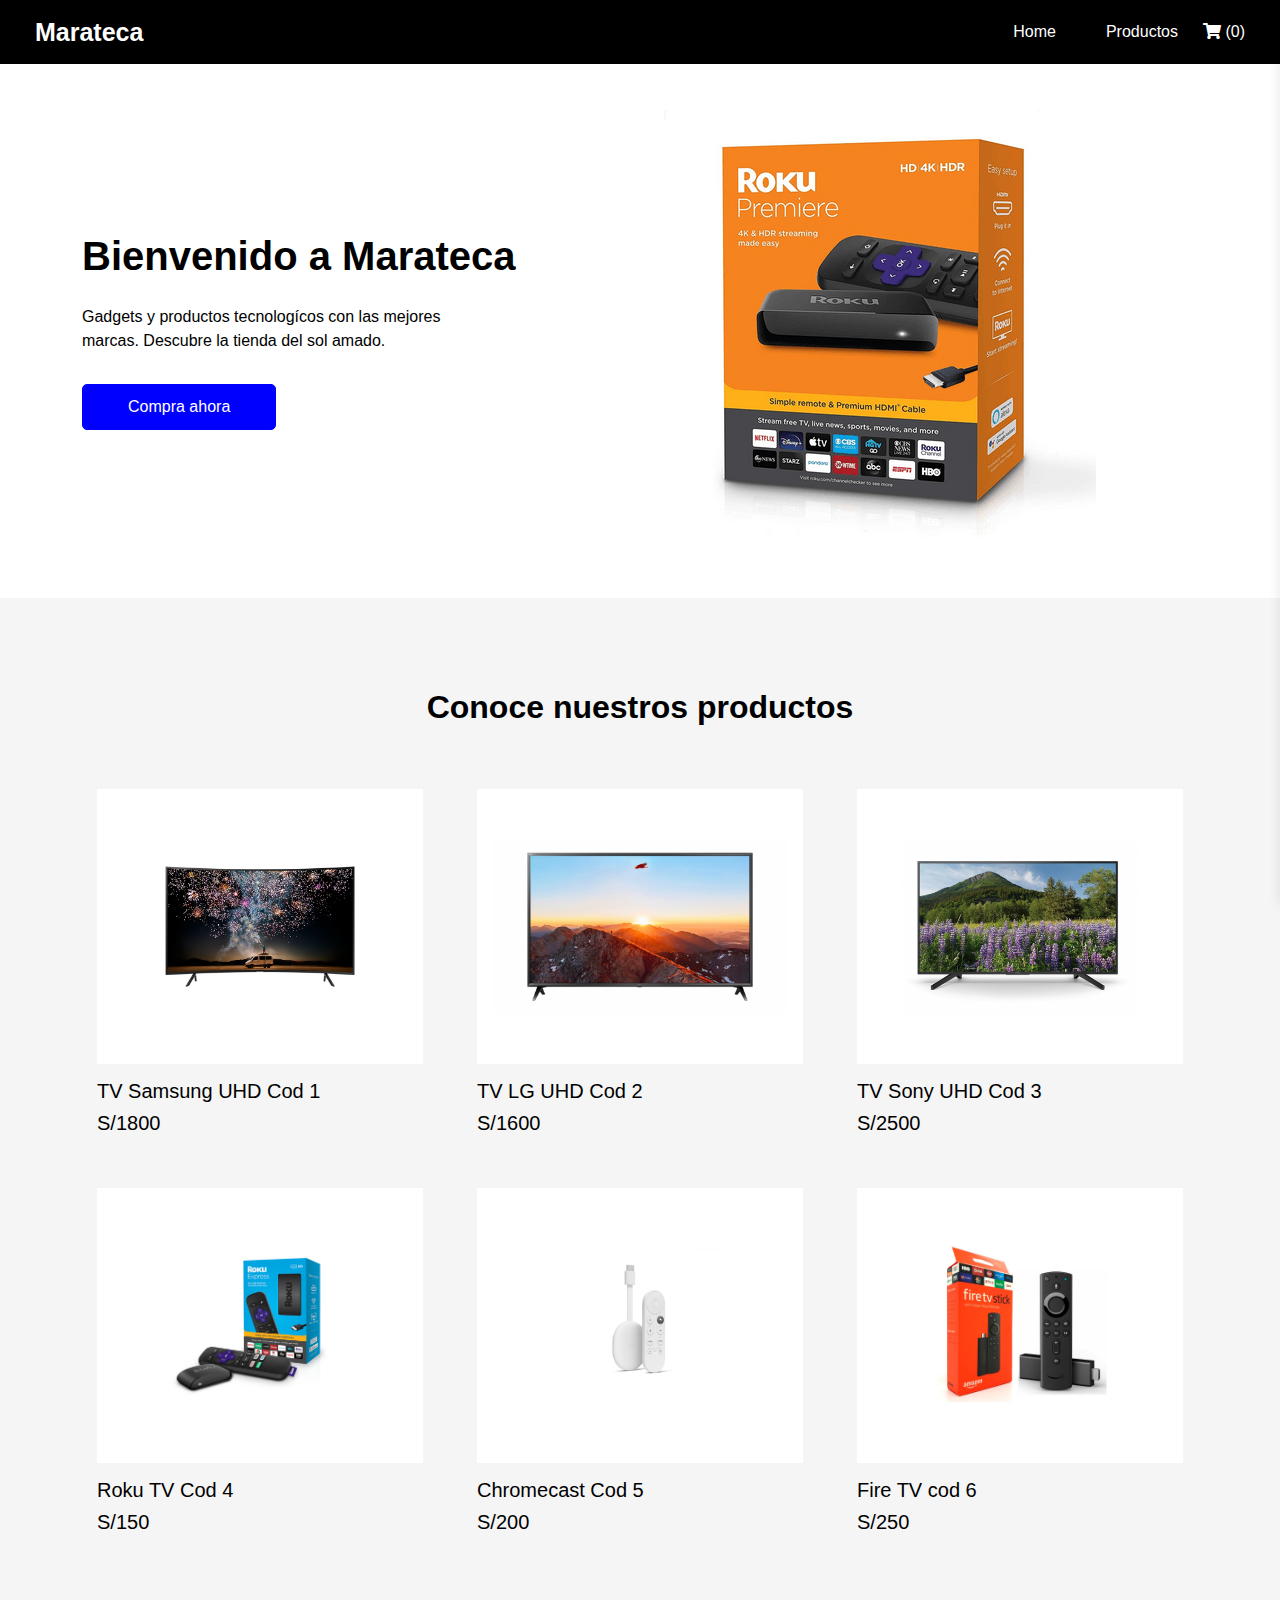
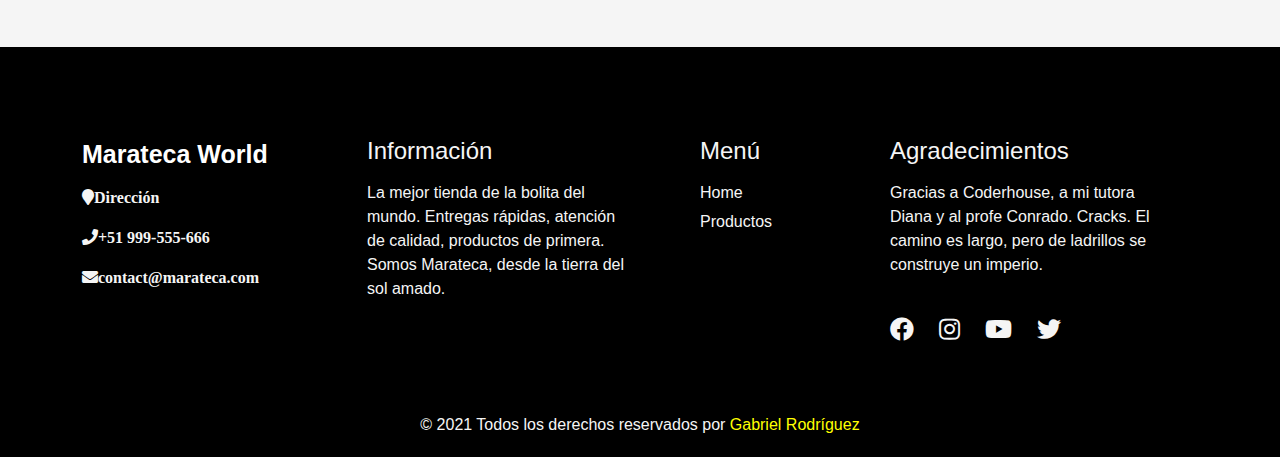
<file: index.html>
<!DOCTYPE html>
<html lang="en">
  <head>
    <meta charset="UTF-8" />
    <meta http-equiv="X-UA-Compatible" content="IE=edge" />
    <meta name="viewport" content="width=device-width, initial-scale=1.0" />
    <title>Marateca</title>

    <!-- Bootstrap -->

    <link
      href="https://cdn.jsdelivr.net/npm/bootstrap@5.0.2/dist/css/bootstrap.min.css"
      rel="stylesheet" integrity="undefined" crossorigin="anonymous"/>

      <!-- Fontawesome cdn  -->

      <link rel="stylesheet" href="css/all.min.css"/>


    <!-- Main CSS -->
    <link rel="stylesheet" href="css/main.css" />
  </head>
  <body>
    <div class="hero_area">

      <!-- Navbar -->

      <header class="header_section">
        <div class="header_top">
          <div class="container-fluid">
              
            <nav class="navbar navbar-expand-lg custom_nav-container">
              <a href="index.html" class="navbar-brand"><span>Marateca</span></a>

              <button class="navbar-toggler" type="button" data-bs-toggle="collapse" data-bs-target="#navbarSupportedContent"
                aria-controls="navbarSupportedContent" aria-expanded="false" aria-label="Toggle navigation"> 
                <span class=""></span>
              </button>
              

              <div class="collapse navbar-collapse" id="navbarSupportedContent">
                  <ul class="navbar-nav">
                       
                        <li class="nav-item active">
                            <a href="index.html" class="nav-link active">Home</a>
                       </li>

                       <li class="nav-item">
                           <a href="#product_section" class="nav-link">Productos</a>
                       </li>

                       <li class="nav-item d-flex align-items-center justify-content-center">
                           <div class="text-white action-toggle-cart">
                        <i class="fas fa-shopping-cart"></i> (<span id="cartq">0</span>)
                           </div>
                       </li>   

                    </ul>
             </div>

             
             </div>
            </nav>
          </div>
        </div>
      </header>
   
      <!-- End of Navbar -->

      <!-- Start Carrito Resumen -->

<div class="carritoInner">
    <div class="deleteWindow">
    <i class="fas fa-times action-toggle-cart"></i>
    </div>
    <div id="carrito-resumen">
        
    </div>
         <p class="precioTotal">Total: 
              <span id="precioTotal">0</span></p>
     <a href="payment.html" class="comprar btn btn-primary">Comprar</a>
   </div>

     <!-- End Carrito Resumen -->

      <!-- Start Elemento al carrito -->

    <div id="messages-wraper">
      

    </div>

        <!-- End Elemento al Carrito -->

     
    <!-- Slider Section start -->

      <section class="slider_section">
          <div class="container">
              <div class="row">
                  <div class="col-md-6">
                      <div class="detail-box">
                          <h1>Bienvenido a Marateca</h1>
                          <p>Gadgets y productos tecnologícos con las mejores <br> marcas. 
                              Descubre la tienda del sol amado.</p>
                          <a href="#product_section">Compra ahora</a>
                      </div>
                  </div>
                  <div class="col-md-6">
                      <div class="img-box">
                          <img src="img/rokup.jpg" alt="">
                      </div>
                  </div>
              </div>
          </div>
          

      </section>

<!-- Slider Section end -->

<!-- Product section start -->

<section class="product_section layout_padding" id="product_section">
    <div class="container">
        <div class="heading_container heading_center">
            <h2>Conoce nuestros productos</h2>
        </div>
        <div class="row">
            
            <div class="col-sm-6- col-lg-4">
                <div class="box">
                    <div class="img-box">
                        <img src="img/samsungtv.png" alt="">
                        <a href="#!" class="add_cart_btn" data-id="1"> <span>Agregar al carrito</span></a>
                    </div>
                    <div class="detail-box">
                        <h5>TV Samsung UHD Cod 1</h5>
                        <div class="product_info">
                            <h5><span>S/</span>1800</h5>
                        </div>
                    </div>
                </div>
            </div>

            <div class="col-sm-6- col-lg-4">
                <div class="box">
                    <div class="img-box">
                        <img src="img/lgtv.png" alt="">
                        <a href="#!" class="add_cart_btn" data-id="2"> <span>Agregar al carrito</span></a>
                    </div>
                    <div class="detail-box">
                        <h5>TV LG UHD Cod 2</h5>
                        <div class="product_info">
                            <h5><span>S/</span>1600</h5>
                        </div>
                    </div>
                </div>
            </div>

            <div class="col-sm-6- col-lg-4">
                <div class="box">
                    <div class="img-box">
                        <img src="img/sonytv.png" alt="">
                        <a href="#!" class="add_cart_btn" data-id="3"> <span>Agregar al carrito</span></a>
                    </div>
                    <div class="detail-box">
                        <h5>TV Sony UHD Cod 3</h5>
                        <div class="product_info">
                            <h5><span>S/</span>2500</h5>
                        </div>
                    </div>
                </div>
            </div>

            <div class="col-sm-6- col-lg-4">
                <div class="box">
                    <div class="img-box">
                        <img src="img/roku.png" alt="">
                        <a href="#!" class="add_cart_btn" data-id="4"> <span>Agregar al carrito</span></a>
                    </div>
                    <div class="detail-box">
                        <h5>Roku TV Cod 4</h5>
                        <div class="product_info">
                            <h5><span>S/</span>150</h5>
                        </div>
                    </div>
                </div>
            </div>

            <div class="col-sm-6- col-lg-4">
                <div class="box">
                    <div class="img-box">
                        <img src="img/chromecast.jpg" alt="">
                        <a href="#!" class="add_cart_btn" data-id="5"> <span>Agregar al carrito</span></a>
                    </div>
                    <div class="detail-box">
                        <h5>Chromecast Cod 5</h5>
                        <div class="product_info">
                            <h5><span>S/</span>200</h5>
                        </div>
                    </div>
                </div>
            </div>

            <div class="col-sm-6- col-lg-4">
                <div class="box">
                    <div class="img-box">
                        <img src="img/firetv.png" alt="">
                        <a href="#!" class="add_cart_btn" data-id="6"> <span>Agregar al carrito</span></a>
                    </div>
                    <div class="detail-box">
                        <h5>Fire TV cod 6</h5>
                        <div class="product_info">
                            <h5><span>S/</span>250</h5>
                        </div>
                    </div>
                </div>
            </div>  


        </div>
    </div>

</section>

<!-- Footer section start -->

<section class="info_section">
    <div class="container">
        <div class="row">
            <div class="col-md-3">
                <div class="info_contact">
                    <h5> <a href="#!" class="navbar-brand"> <span> Marateca World</span></a></h5>
                    <p> <i class="fa fa-map-marker" aria-hidden="true">Dirección</i></p>
                    <p> <i class="fa fa-phone" aria-hidden="true">+51 999-555-666</i></p>
                    <p> <i class="fa fa-envelope" aria-hidden="true">contact@marateca.com</i></p>
                </div>
            </div>
            <div class="col-md-3">
                <div class="info_info">
                    <h5 class="information">Información</h5>
                    <p>La mejor tienda de la bolita del mundo. Entregas rápidas, atención de calidad, productos de primera. 
                       Somos Marateca, desde la tierra del sol amado.</p>
                </div>
            </div>

            <div class="col-md-2 ms-5">
                <div class="info_links">
                    <h5>Menú</h5>
                    <ul>
                        <li> <a href="#!"> Home </a></li>
                        <li> <a href="#!"> Productos </a></li>
                    </ul>
                </div>
            </div>

            <div class="col-md-3">
                <div class="info_message">
                    <h5>Agradecimientos</h5>
                    <p>Gracias a Coderhouse, a mi tutora Diana y al profe Conrado. Cracks.
                       El camino es largo, pero de ladrillos se construye un imperio. 
                    </p>

                    <div class="social_box">
                        <a href="#!"> <i class="fab fa-facebook" aria-hidden="true"></i></a>
                        <a href="#!"> <i class="fab fa-instagram" aria-hidden="true"></i></a>
                        <a href="#!"> <i class="fab fa-youtube" aria-hidden="true"></i></a>
                        <a href="#!"> <i class="fab fa-twitter" aria-hidden="true"></i></a>
                    </div>
                </div>
            </div>


        </div>   
    </div>
</section>

<!-- Footer section End -->

<!-- Start Footer bottom -->
<footer class="footer_section">
    <div class="container"></div>
    <p>&copy; 2021 Todos los derechos reservados por <a href="#!"> Gabriel Rodríguez </a></p>
</footer>

<!-- End Footer bottom -->

    <script src="https://ajax.googleapis.com/ajax/libs/jquery/3.6.0/jquery.min.js"></script>
    <script src="https://cdn.jsdelivr.net/npm/bootstrap@5.0.2/dist/js/bootstrap.bundle.min.js" integrity="undefined" crossorigin="anonymous"></script>
    <script src="js/main.js"></script>
  </body>
</html>
</file>
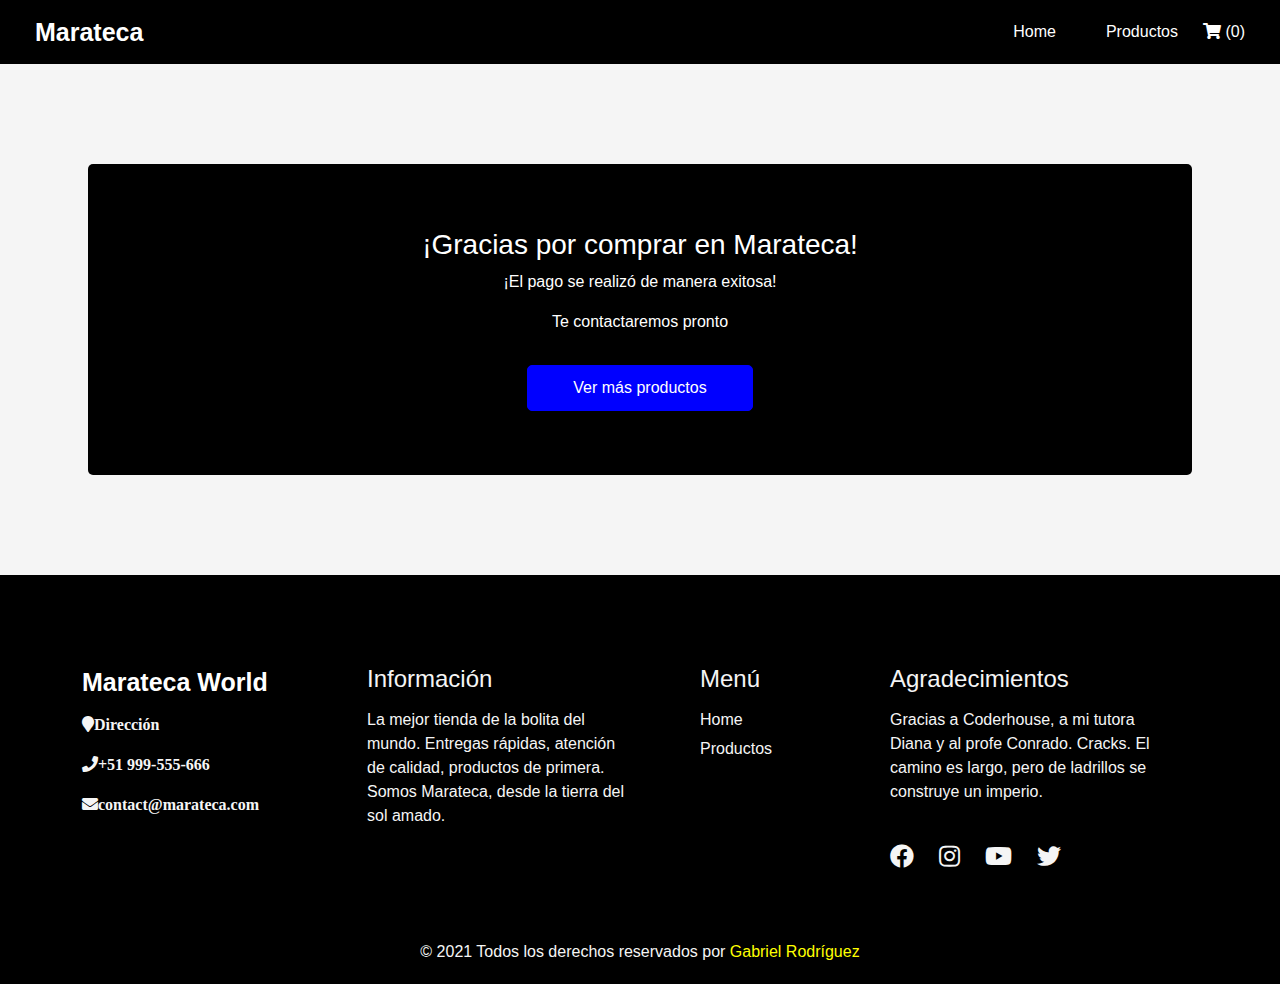
<file: gracias.html>
<!DOCTYPE html>
<html lang="en">
  <head>
    <meta charset="UTF-8" />
    <meta http-equiv="X-UA-Compatible" content="IE=edge" />
    <meta name="viewport" content="width=device-width, initial-scale=1.0" />
    <title>Marateca</title>

    <!-- Bootstrap -->

    <link
      href="https://cdn.jsdelivr.net/npm/bootstrap@5.0.2/dist/css/bootstrap.min.css"
      rel="stylesheet" integrity="undefined" crossorigin="anonymous"
    />

    <!-- Fontawesome cdn  -->

    <link rel="stylesheet" href="css/all.min.css"/>

    <!-- Main CSS -->
    <link rel="stylesheet" href="css/main.css" />
  </head>
  <body>
    <div class="hero_area">

      <!-- Navbar -->

      <header class="header_section">
        <div class="header_top">
          <div class="container-fluid">
              
            <nav class="navbar navbar-expand-lg custom_nav-container">
              <a href="index.html" class="navbar-brand"><span>Marateca</span></a>

              <button class="navbar-toggler" type="button" data-bs-toggle="collapse" data-bs-target="#navbarSupportedContent"
                aria-controls="navbarSupportedContent" aria-expanded="false" aria-label="Toggle navigation"> 
                <span class=""></span>
              </button>
              

              <div class="collapse navbar-collapse" id="navbarSupportedContent">
                <ul class="navbar-nav">
                     
                      <li class="nav-item active">
                          <a href="index.html" class="nav-link active">Home</a>
                     </li>

                     <li class="nav-item">
                         <a href="#product_section" class="nav-link">Productos</a>
                     </li>

                     <li class="nav-item d-flex align-items-center justify-content-center">
                         <div class="text-white action-toggle-cart">
                      <i class="fas fa-shopping-cart"></i> (<span id="cartq">0</span>)
                         </div>
                     </li>   

                  </ul>
           </div>

             
             </div>
            </nav>
          </div>
        </div>
      </header>
   
      <!-- End of Navbar -->

      <section class="container_gracias"><div class="d-flex justify-content-between row graciasComprar"><div id="loader" class="lds-dual-ring col-md-12 hidden"></div>
           <div class="col-md-12">
               <h3>¡Gracias por comprar en Marateca!</h3>
               <p>¡El pago se realizó de manera exitosa!</p>
               <p>Te contactaremos pronto</p>
               <a href="index.html">Ver más productos</a>
           </div>
      </section>

       <!-- Footer section start -->

<section class="info_section">
  <div class="container">
      <div class="row">
          <div class="col-md-3">
              <div class="info_contact">
                  <h5> <a href="#!" class="navbar-brand"> <span> Marateca World</span></a></h5>
                  <p> <i class="fa fa-map-marker" aria-hidden="true">Dirección</i></p>
                  <p> <i class="fa fa-phone" aria-hidden="true">+51 999-555-666</i></p>
                  <p> <i class="fa fa-envelope" aria-hidden="true">contact@marateca.com</i></p>
              </div>
          </div>
          <div class="col-md-3">
              <div class="info_info">
                  <h5 class="information">Información</h5>
                  <p>La mejor tienda de la bolita del mundo. Entregas rápidas, atención de calidad, productos de primera. 
                     Somos Marateca, desde la tierra del sol amado.</p>
              </div>
          </div>

          <div class="col-md-2 ms-5">
              <div class="info_links">
                  <h5>Menú</h5>
                  <ul>
                      <li> <a href="#!"> Home </a></li>
                      <li> <a href="#!"> Productos </a></li>
                  </ul>
              </div>
          </div>

          <div class="col-md-3">
              <div class="info_message">
                  <h5>Agradecimientos</h5>
                  <p>Gracias a Coderhouse, a mi tutora Diana y al profe Conrado. Cracks.
                     El camino es largo, pero de ladrillos se construye un imperio. 
                  </p>

                  <div class="social_box">
                    <a href="#!"> <i class="fab fa-facebook" aria-hidden="true"></i></a>
                    <a href="#!"> <i class="fab fa-instagram" aria-hidden="true"></i></a>
                    <a href="#!"> <i class="fab fa-youtube" aria-hidden="true"></i></a>
                    <a href="#!"> <i class="fab fa-twitter" aria-hidden="true"></i></a>
                </div>
              </div>
          </div>


      </div>   
  </div>
</section>

<!-- Footer section End -->

<!-- Start Footer bottom -->
<footer class="footer_section">
  <div class="container"></div>
  <p>&copy; 2021 Todos los derechos reservados por <a href="#!"> Gabriel Rodríguez </a></p>
</footer>

<!-- End Footer bottom -->
            

            <script src="https://ajax.googleapis.com/ajax/libs/jquery/3.6.0/jquery.min.js"></script>
            <script src="https://cdn.jsdelivr.net/npm/bootstrap@5.0.2/dist/js/bootstrap.bundle.min.js" integrity="undefined" crossorigin="anonymous"></script>
            <script src="js/main.js"></script>
  </body>
</html>
</file>
<file: css/main.css>
*{
    padding: 0;
    margin: 0;
}

body{
    font-family: sans-serif;
    color: black;
    background:whitesmoke;
    overflow-x: hidden;
}

.layout_padding{
    padding: 90px 0;
}

.heading_container{
    display: flex;
    flex-direction: column;
    align-items: flex-start;
}

.heading_container h2{
    position: relative;
    font-weight: bold;
}

.heading_container.heading_center{
    align-items: center;
    text-align: center;
}

/* header section */

.hero_area{
    position:relative;
    display: flex;
    flex-direction: column;
}

.header_section{
    background-color: black;
    padding: 10px;
} 

.header_section .container-fluid{
    padding-left: 25px;
    padding-right: 25px;
}

.header_section .header_Top{
    padding: 10px 0;
}

.navbar-brand{
    padding: 0;
    margin: 0;
    color: black;
    font-weight: bold;
    font-size: 28px;
}

.navbar-brand span{
    color: white;
    font-size: 25px;
}

.custom_nav-container{
    padding: 0;

}

.custom_nav-container .navbar-nav{
    margin-left: auto;
    
}

.custom_nav-container .navbar-nav .nav-item .nav-link{
    padding: 10px 25px;
    color: white;
    text-align: center;
    
}

.custom_nav-container .navbar-nav .nav-item:hover .nav-link,
.custom_nav-container .navbar-nav .nav-item:active .nav-link{
    color: rgb(85, 85, 199);
}

.custom_nav-container .navbar-toggler{
    outline: none;
    padding: 0;
    width: 37px;
    height: 42;
    transition: all .3s;
}

.custom_nav-container .navbar-toggler span{
    display: block;
    width: 35px;
    height: 4px;
    background-color: white;
    margin: 7px;
    position: relative;
    border-radius: 5px;
    transition: all .3s;
}

.custom_nav-container .navbar-toggler span:before,
.custom_nav-container .navbar-toggler span:after{
    content: "";
    position: absolute;
    left: 0;
    height: 100%;
    width: 100%;
    background-color: white;
    top: -10px;
    border-radius: 5px;
    transition: all .3s;
}

.custom_nav-container .navbar-toggler span:after{
    top: 10px;
}

/* Slider section */

.slider_section{
    flex: 1;
    display: flex;
    align-items: center;
    padding: 45px 0;
    background-color: white;
}

.slider_section .row{
    align-items: center;
}

.slider_section .detail-box{
    color: black;
}

.slider_section .detail-box h1{
    font-weight: bold;
    margin-bottom: 25px;
}

.slider_section .detail-box p{
    color: black;
}

.slider_section .detail-box a{
    display: inline-block;
    padding: 10px 45px;
    background-color: blue;
    color: white;
    border-radius: 5px;
    border: 1px solid blue;
    transition: all 0.2s;
    margin-top: 15px;
    text-decoration: none;
}

.slider_section .detail-box a:hover{
    background-color: transparent;
    color: blue;
}

/* Slider section */

.product_section .heading_container{
    margin-bottom: 25px;
}

.product_section .box{
    display: flex;
    flex-direction: column;
    align-items: center;
    padding: 15px;
    margin-top: 15px;
    position: relative;
    overflow: hidden;
}

.product_section .box .img-box{
    background-color: white;
    width: 100%;
    height: 275px;
    display: flex;
    justify-content: center;
    align-items: center;
    position: relative;
    padding: 15px;
}

.product_section .box .img-box img{
  height: 175px;
  max-width: 100%;
}

.product_section .box .img-box .add_cart_btn{
    display: inline-block;
    width: 175px;
    text-align: center;
    height: 45px;
    line-height: 45px;
    background-color: black;
    color: white;
    position: absolute;
    bottom: 50%;
    left: 50%;
    transform: translate(-50%, 50%);
    transition: all .0.2s;
    opacity: 0;
    z-index: 3;
    text-decoration: none;
}

.product_section .box .img-box .add_cart_btn:hover{
    background-color: blue;
    color: white;
}

.product_section .box .img-box::before{
    content:"";
    position: absolute;
    left: 0;
    width: 100%;
    height: 100%;
    background-color: white;
    z-index: 1;
    opacity: 0;
    transition: all .0.2s;
}

.product_section .box .detail-box{
    padding-top: 15px;
    display: flex;
    flex-direction: column;
    width: 100%;
}

.product_section .box .product_info{
    display: flex;
    justify-content: space-between;
}

.product_section .box .product_info{
    display: flex;
    justify-content: space-between;
}

.product_section .box:hover .img-box .add_cart_btn{
    opacity: 1;
    visibility: visible;
}
    
.product_section .box:hover .img-box::before{
    opacity: .55;
} 

.carritoInner{
    transform: translateX(100%);
    position: fixed;
    z-index: 100;
    top: 0;
    right: 0;
    height: 100vh;
    transition: all .3s ease-in-out;
    padding: 2rem;
    background-color: #ffffff;
    max-width: 25rem;
    min-width: 25rem;
    box-shadow: 0 0.25rem 0.75rem rgb(0 0 0 / 10%);
}

.carritoInner.active {
    transform: translateX(0%);
}
    

.carritoInner .precioTotal {
    border-top: 1px solid rgba(0, 0, 0, 0.1);
    padding-top: .5rem;
    text-align: right;
}

.carritoInner .comprar {
    display: inline-block;
}

.carritoInner .comprar a {
    background-color: blue;
    color: white;
}

#messages-wraper{
    position: fixed;
    bottom: 15px;
    right: 15px;
    z-index: 1000;
}

.message {
background-color: white;
padding: 15px;
box-shadow: 0px 0px 10px rgba(0, 0, 0, 0.2);
margin-bottom: 15px;
}

.deleteWindow{
    display: flex;
    text-align: right;
    justify-content: right;
    padding-right: 40px;

}


/* <!-- Start Cart Section --> */

ul {
    list-style: none;
    margin-bottom: 0px
}

.button {
    display: inline-block;
    background: #0e8ce4;
    border-radius: 5px;
    height: 48px;
    -webkit-transition: all 200ms ease;
    -moz-transition: all 200ms ease;
    -ms-transition: all 200ms ease;
    -o-transition: all 200ms ease;
    transition: all 200ms ease
}

.button a {
    display: block;
    font-size: 18px;
    font-weight: 400;
    line-height: 48px;
    color: #FFFFFF;
    padding-left: 35px;
    padding-right: 35px
}

.button:hover {
    opacity: 0.8
}

.cart_section {
    width: 100%;
    padding-top: 93px;
    padding-bottom: 111px
}

.cart_title {
    font-size: 30px;
    font-weight: 500
}

.cart_items {
    margin-top: 8px
}

.cart_list {
    border: solid 1px #e8e8e8;
    box-shadow: 0px 1px 5px rgba(0, 0, 0, 0.1);
    background-color: #fff
}

.cart_item {
    width: 100%;
    padding: 15px;
    padding-right: 46px
}

.cart_item_image {
    width: 133px;
    height: 133px;
    float: left
}

.cart_item_image img {
    max-width: 100%
}

.cart_item_info {
    width: calc(100% - 133px);
    float: left;
    padding-top: 18px
}

.cart_item_name {
    margin-left: 7.53%
}

.cart_item_title {
    font-size: 14px;
    font-weight: 400;
    color: rgba(0, 0, 0, 0.5)
}

.cart_item_text {
    font-size: 18px;
    margin-top: 35px
}

.cart_item_text span {
    display: inline-block;
    width: 20px;
    height: 20px;
    border-radius: 50%;
    margin-right: 11px;
    -webkit-transform: translateY(4px);
    -moz-transform: translateY(4px);
    -ms-transform: translateY(4px);
    -o-transform: translateY(4px);
    transform: translateY(4px)
}

.cart_item_price {
    text-align: right
}

.cart_item_total {
    text-align: right
}

.order_total {
    width: 100%;
    height: 60px;
    margin-top: 30px;
    border: solid 1px #e8e8e8;
    box-shadow: 0px 1px 5px rgba(0, 0, 0, 0.1);
    padding-right: 46px;
    padding-left: 15px;
    background-color: #fff
}

.order_total_title {
    display: inline-block;
    font-size: 14px;
    color: rgba(0, 0, 0, 0.5);
    line-height: 60px
}

.order_total_amount {
    display: inline-block;
    font-size: 18px;
    font-weight: 500;
    margin-left: 26px;
    line-height: 60px
}

.cart_buttons {
    margin-top: 60px;
    text-align: right
}

.cart_button_clear {
    display: inline-block;
    border: none;
    font-size: 18px;
    font-weight: 400;
    line-height: 48px;
    color: rgba(0, 0, 0, 0.5);
    background: #FFFFFF;
    border: solid 1px #b2b2b2;
    padding-left: 35px;
    padding-right: 35px;
    outline: none;
    cursor: pointer;
    margin-right: 26px
}

.cart_button_clear:hover {
    border-color: #0e8ce4;
    color: #0e8ce4
}

.cart_button_checkout {
    display: inline-block;
    border: none;
    font-size: 18px;
    font-weight: 400;
    line-height: 48px;
    color: #FFFFFF;
    padding-left: 35px;
    padding-right: 35px;
    outline: none;
    cursor: pointer;
    vertical-align: top
}

#carrito-resumen {
    height: 300px;
    overflow-y: scroll;
}

#carrito-resumen .carrito-resumen-item img {
    width: 100px;
    object-fit: cover;
}

/* <!-- End Cart Section --> */


/* <!-- Start Payment Form --> */

.container_payment {
    margin: 20px auto;
    width: 800px;
    padding: 30px
}

.card.box1 {
    width: 350px;
    background-color: black;
    color: whitesmoke;
    border-radius: 0
}

.card.box2 {
    width: 450px;
    height: 520px;
    background-color: #ffffff;
    border-radius: 0
}

.box2 .btn.btn-primary.bar {
    width: 20px;
    background-color: transparent;
    border: none;
    color: black;
}

.box2 .btn.btn-primary.bar:hover {
    color: whitesmoke;
}

.box1 .btn.btn-primary {
    background-color: black;
    width: 45px;
    height: 45px;
    display: flex;
    justify-content: center;
    align-items: center;
    border: 1px solid #ddd
}

.box1 .btn.btn-primary:hover {
    background-color: whitesmoke;
    color: black;
}

.form-control {
    border: none;
    border-bottom: 1px solid #ddd;
    box-shadow: none;
    height: 20px;
    font-weight: 600;
    font-size: 14px;
    padding: 15px 0px;
    letter-spacing: 1.5px;
    border-radius: 0
}

.inputWithIcon {
    position: relative
}

.inputWithIcon img {
    width: 50px;
    height: 20px;
    object-fit: cover
}

.inputWithIcon span {
    position: absolute;
    right: 0px;
    bottom: 9px;
    color: black;
    cursor: pointer;
    transition: 0.3s;
    font-size: 14px
}

.form-control:focus {
    box-shadow: none;
    border-bottom: 1px solid #ddd
}

.btn-outline-primary {
    color: black;
    background-color: #ddd;
    border: 1px solid #ddd
}

.btn-outline-primary:hover {
    background-color: black;
    border: 1px solid #ddd
}

.btn-check:active+.btn-outline-primary,
.btn-check:checked+.btn-outline-primary,
.btn-outline-primary.active,
.btn-outline-primary.dropdown-toggle.show,
.btn-outline-primary:active {
    color: #baf0c3;
    background-color: black;
    box-shadow: none;
    border: 1px solid #ddd
}

.btn-group>.btn-group:not(:last-child)>.btn,
.btn-group>.btn:not(:last-child):not(.dropdown-toggle),
.btn-group>.btn-group:not(:first-child)>.btn,
.btn-group>.btn:nth-child(n+3),
.btn-group>:not(.btn-check)+.btn {
    border-radius: 50px;
    margin-right: 20px
}

form {
    font-size: 14px
}

form .btn.btn-primary {
    width: 100%;
    height: 45px;
    display: flex;
    justify-content: center;
    align-items: center;
    background-color: black;
    border: 1px solid #ddd
}

form .btn.btn-primary:hover {
    background-color: red
}

@media (max-width:750px) {
    .container_payment{
        padding: 10px;
        width: 100%
    }

    .card.box1,
    .card.box2 {
        width: 100%
    }

    .nav.nav-tabs .nav-item .nav-link {
        font-size: 12px
    }
}

.finalizar_compra img {
    width: 100px;
    object-fit: cover
}

/* <!-- End Payment Form --> */

/* <!-- Start Thank You Page --> */

.container_gracias{
    padding: 60px;
    margin: 40px;
}

.graciasComprar{
    background: black;
    text-align: center;
    padding: 4rem;
    border-radius: 5px;
}

.graciasComprar p{
    color: white
}

.graciasComprar h3{
    color: white
}

.container_gracias a{
    display: inline-block;
    padding: 10px 45px;
    background-color: blue;
    color: white;
    border-radius: 5px;
    border: 1px solid blue;
    transition: all 0.2s;
    margin-top: 15px;
    text-decoration: none;
}

.container_gracias a:hover{
    background-color: whitesmoke;
    color: blue;
}

/* <!-- End Thank You Page --> */

/* <!-- Footer --> */

.info_section{
    background-color: black;
    color: whitesmoke;
    padding: 90px 0 45px 0;
}

.info_section h5{
    margin-bottom: 15px ;
    font-size: 24px;
}

.info_section .info_links ul{
    padding: 0;
}

.info_section .info_links ul li{
   list-style: none;
}

.info_section .info_links ul li a{
    display: inline-block;
    color: whitesmoke;
    margin-bottom: 5px;
    text-decoration: none;
 }

 .info_section .info_links ul li a:hover{
    color: yellow
 }

 .info_section .info_message .social_box{
    margin-top: 35px;
    width: 100%;
    display: flex;
 }

 .info_section .info_message .social_box a{
    margin-right: 25px;
    color: whitesmoke;
    font-size: 24px;
 }

 /* <!-- Bottom Footer --> */

 .footer_section{
     position: relative;
     background-color: black;
     text-align: center;
 }

 .footer_section p{
    color: whitesmoke;
    padding: 20px 0;
    margin: 0;

}

.footer_section p a{
   color: yellow;
   text-decoration: none;
}

.footer_section p a:hover{
   color: red;
 }
</file>
